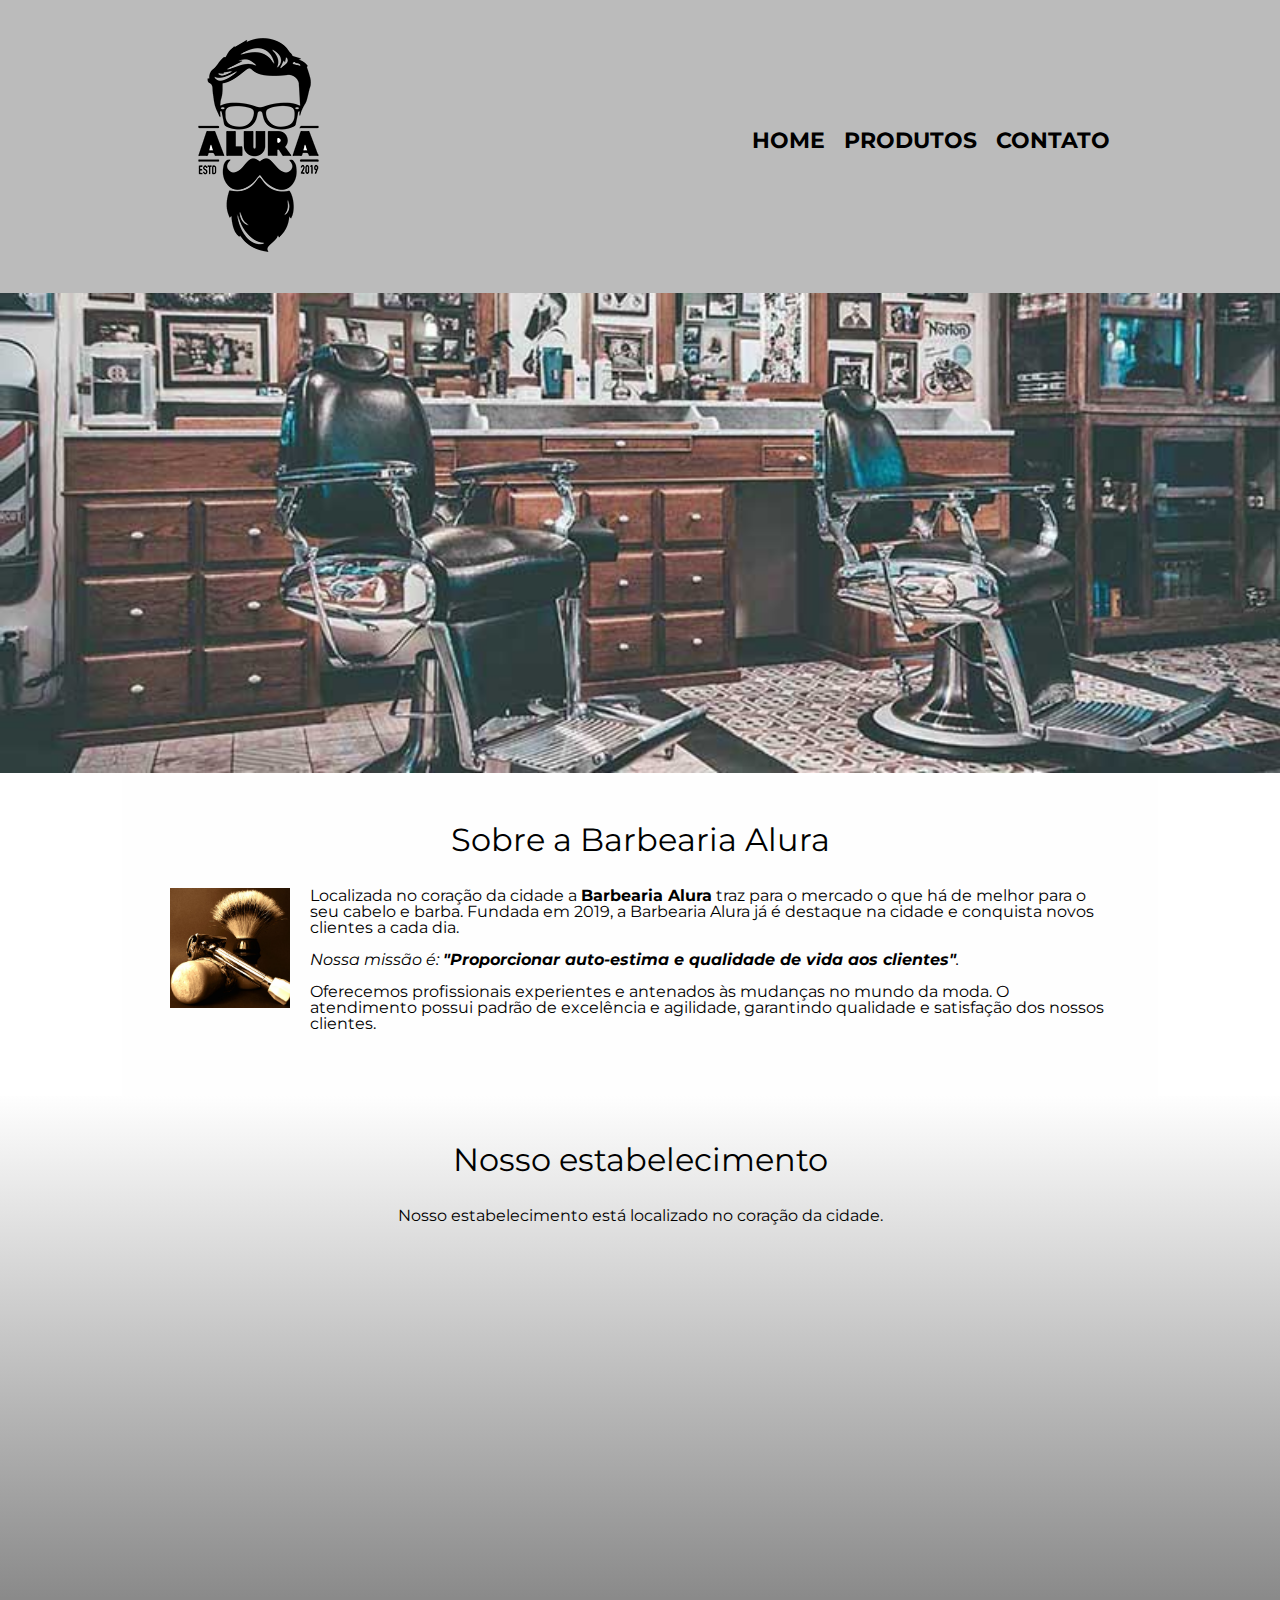
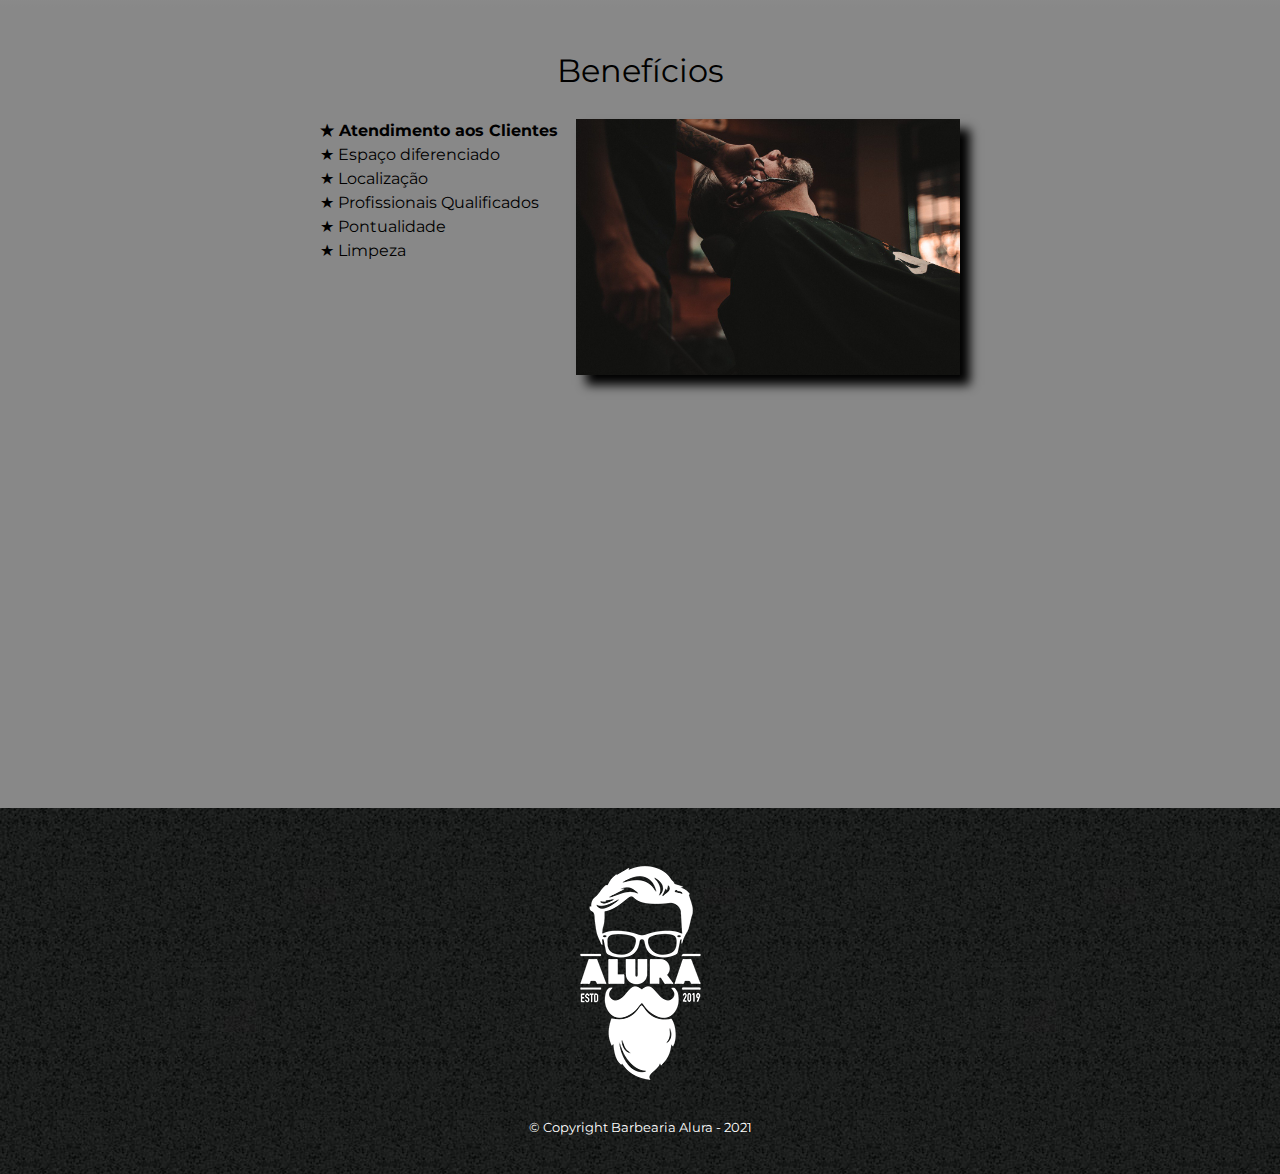
<file: index.html>
<!DOCTYPE html>
<html lang="pt-br">
	<head>
		<meta charset="UTF-8">
		<meta name="viewport" content="width=device-width">
		<title>Barbearia Alura</title>
		<link rel="stylesheet" href="reset.css">
		<link rel="stylesheet" href="style.css">
		<link rel="preconnect" href="https://fonts.googleapis.com">
		<link rel="preconnect" href="https://fonts.gstatic.com" crossorigin>
		<link href="https://fonts.googleapis.com/css2?family=Montserrat&display=swap" rel="stylesheet">
	</head>

	<body>
		<header>
			<div class="caixa">
				<h1><img src="imagens/logo.png">
				<nav>
					<ul>
						<li><a href="index.html">Home</a></li>
						<li><a href="produtos.html">Produtos</a></li>
						<li><a href="contato.html">Contato</a></li>
					</ul>
				</nav>
			</div>
		</header>

		<img class="banner" src="imagens/banner.jpg">

		<main>
			<section class="principal">
				<h2 class="titulo-principal">Sobre a Barbearia Alura</h2>

				<img src="imagens/utensilios.jpg" class="utensilios" alt="Utensílios de um barbeiro">
		 
				<p>Localizada no coração da cidade a <strong>Barbearia Alura</strong> traz para o mercado o que há de melhor para o seu cabelo e barba. Fundada em 2019, a Barbearia Alura já é destaque na cidade e conquista novos clientes a cada dia.</p>

				<p id="missao"><em>Nossa missão é: <strong>"Proporcionar auto-estima e qualidade de vida aos clientes"</strong>.</em></p>

				<p>Oferecemos profissionais experientes e antenados às mudanças no mundo da moda. O atendimento possui padrão de excelência e agilidade, garantindo qualidade e satisfação dos nossos clientes.</p>
			</section>

			<section class="mapa">
				<h3 class="titulo-principal">Nosso estabelecimento</h3>
				<p>Nosso estabelecimento está localizado no coração da cidade.</p>

				<div class="mapa-conteudo">
					<iframe src="https://www.google.com/maps/embed?pb=!1m18!1m12!1m3!1d117041.16047195155!2d-46.45164375675657!3d-23.549175985485753!2m3!1f0!2f0!3f0!3m2!1i1024!2i768!4f13.1!3m3!1m2!1s0x94ce5a2b2ed7f3a1%3A0xab35da2f5ca62674!2sCaelum%20-%20Escola%20de%20Tecnologia!5e0!3m2!1spt-BR!2sbr!4v1631022153249!5m2!1spt-BR!2sbr" width="100%" height="300" style="border:0;" allowfullscreen="" loading="lazy"></iframe>
				</div>
			</section>

			<section class="beneficios">
					<h3 class="titulo-principal">Benefícios</h3>
				<div class="conteudo-beneficios">
					<ul class="lista-beneficios">
						<li class="itens">Atendimento aos Clientes</li>
						<li class="itens">Espaço diferenciado</li>
						<li class="itens">Localização</li>
						<li class="itens">Profissionais Qualificados</li>
						<li class="itens">Pontualidade</li>
						<li class="itens">Limpeza</li>
					</ul><img src="imagens/beneficios.jpg" class="imagem-beneficios">
				</div>				

				<div class="video">
					<iframe width="100%" height="315" src="https://www.youtube.com/embed/wcVVXUV0YUY" title="YouTube video player" frameborder="0" allow="accelerometer; autoplay; clipboard-write; encrypted-media; gyroscope; picture-in-picture" allowfullscreen></iframe>
				</div>
			</section>
		</main>

		<footer>
			<img src="imagens/logo-branco.png">
			<p class="copyright">&copy; Copyright Barbearia Alura - 2021</p>
		</footer>
	</body>

</html>
</file>
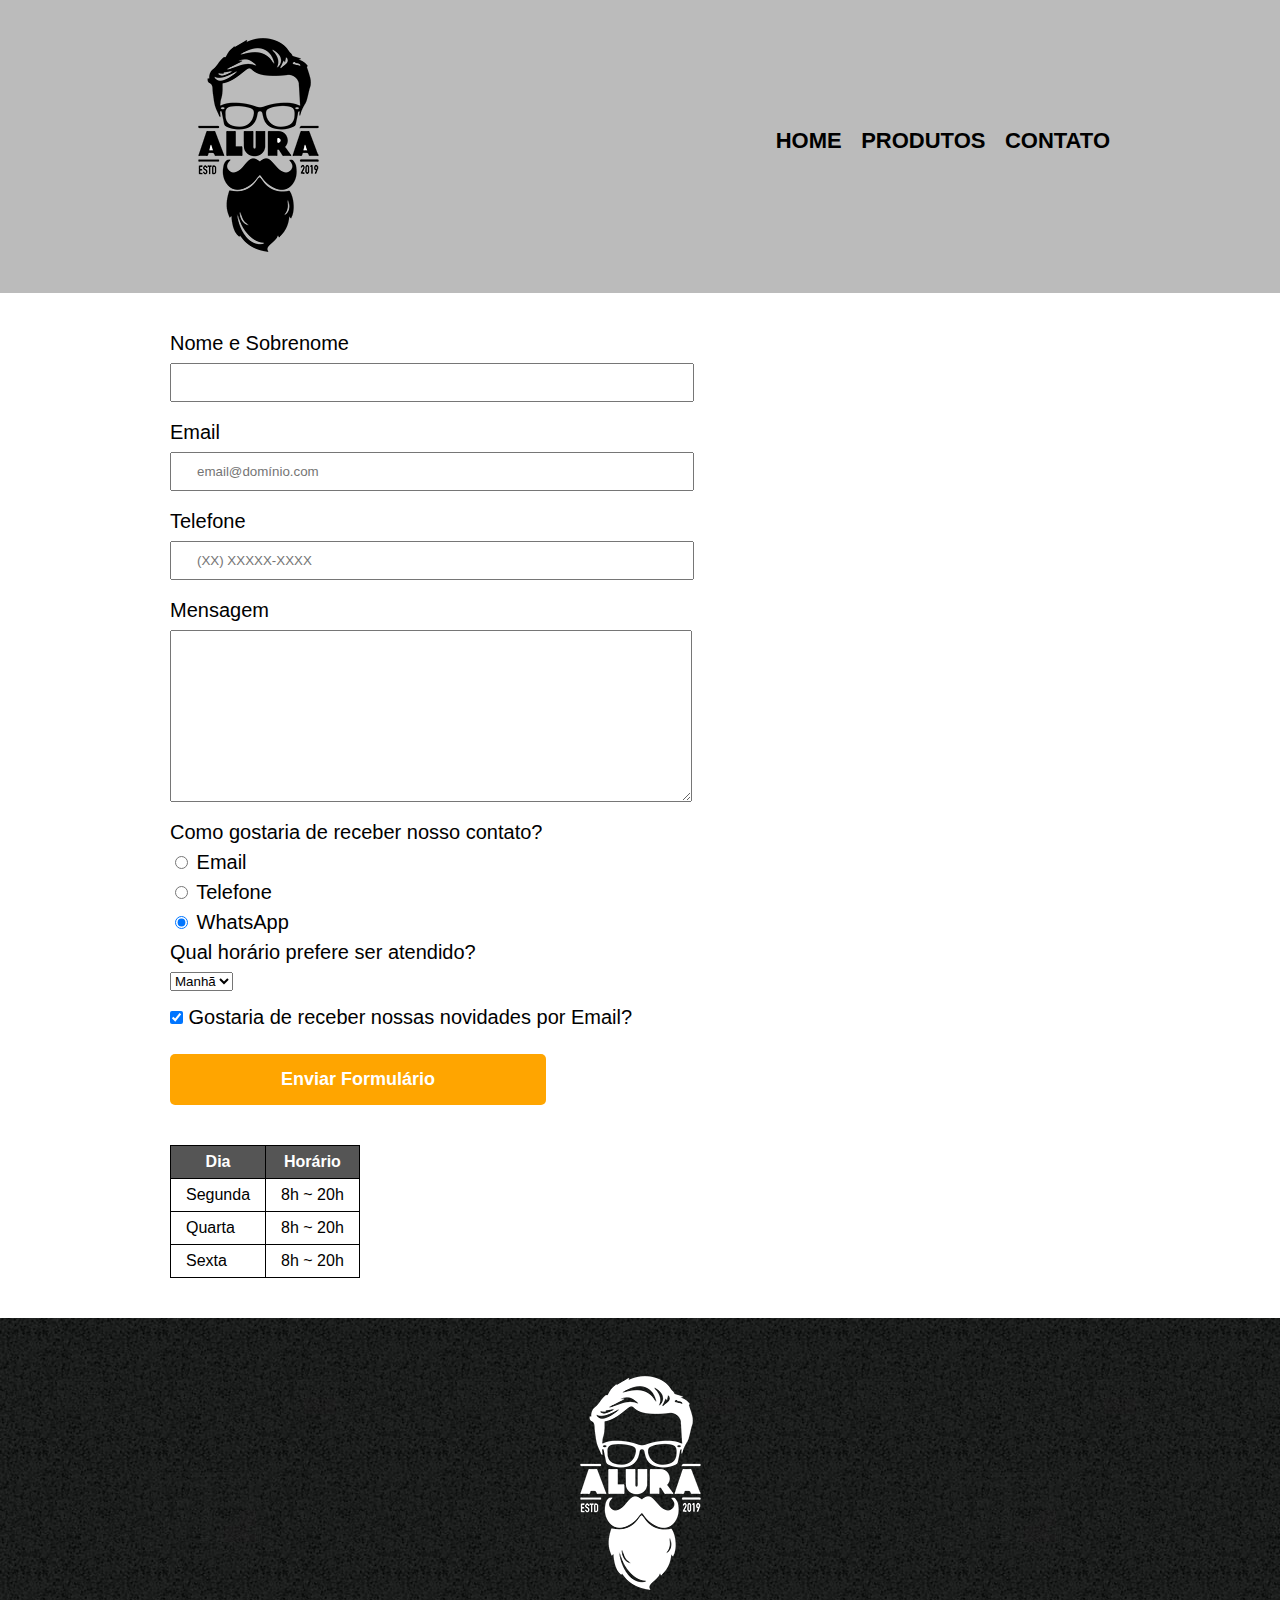
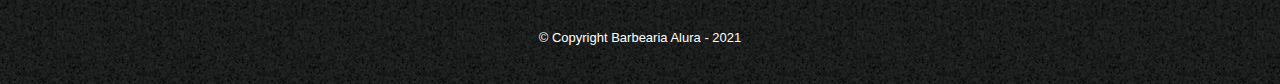
<file: contato.html>
<!DOCTYPE html>
<html>
	<head>
		<meta charset="utf-8">
		<meta name="viewport" content="width=device-width">
		<title>Contato - Barbearia Alura</title>
		<link rel="stylesheet" href="reset.css">
		<link rel="stylesheet" href="style.css">
	</head>
	<body>
		<header>
			<div class="caixa">
				<h1><img src="imagens/logo.png" alt="Logo da Barbearia Alura"></h1>
				<nav>
					<ul>
						<li><a href="index.html">Home</a></li>
						<li><a href="produtos.html">Produtos</a></li>
						<li><a href="contato.html">Contato</a></li>
					</ul>
				</nav>
			</div>
		</header>

		<main>
			<form>
				<label for="nomesobrenome">Nome e Sobrenome</label>
				<input type="text" id="nomesobrenome" class="input-padrao" required>

				<label for="email">Email</label>
				<input type="email" id="email" class="input-padrao" required placeholder="email@domínio.com">

				<label for="telefone">Telefone</label>
				<input type="tel" id="telefone" class="input-padrao" required placeholder="(XX) XXXXX-XXXX">

				<label for="mensagem">Mensagem</label>
				<textarea cols="70" rows="10" id="mensagem" class="input-padrao" required></textarea>

				<fieldset>
					<legend>Como gostaria de receber nosso contato?</legend>

					<label for="radio-email"><input type="radio" name="contato" value="email" id="radio-email"> Email</label>
					
					<label for="radio-telefone"><input type="radio" name="contato" value="telefone" id="radio-telefone"> Telefone</label>
			
					<label for="radio-whatsapp"><input type="radio" name="contato" value="whatsapp" id="radio-whatsapp" checked> WhatsApp</label>
				</fieldset>

				<fieldset>
					<legend>Qual horário prefere ser atendido?</legend>
					
					<select>
						<option>Manhã</option>
						<option>Tarde</option>
						<option>Noite</option>
					</select>
				</fieldset>

				<label><input type="checkbox" class="checkbox" checked> Gostaria de receber nossas novidades por Email?</label>

				<input type="submit" value="Enviar Formulário" class="enviar">

				<table>
					<thead>
						
						<tr>
							<th>Dia</th>
							<th>Horário</th>
						</tr>
					</thead>

					<tbody>
						<tr>
							<td>Segunda</td>
							<td>8h ~ 20h</td>
						</tr>

						<tr>
							<td>Quarta</td>
							<td>8h ~ 20h</td>
						</tr>

						<tr>
							<td>Sexta</td>
							<td>8h ~ 20h</td>
						</tr>
					</tbody>
				</table>
			</form>
		</main>

		<footer>
			<img src="imagens/logo-branco.png" alt="Logo da Barbearia Alura">
			<p class="copyright">&copy; Copyright Barbearia Alura - 2021</p>
		</footer>
	</body>
</html>
</file>
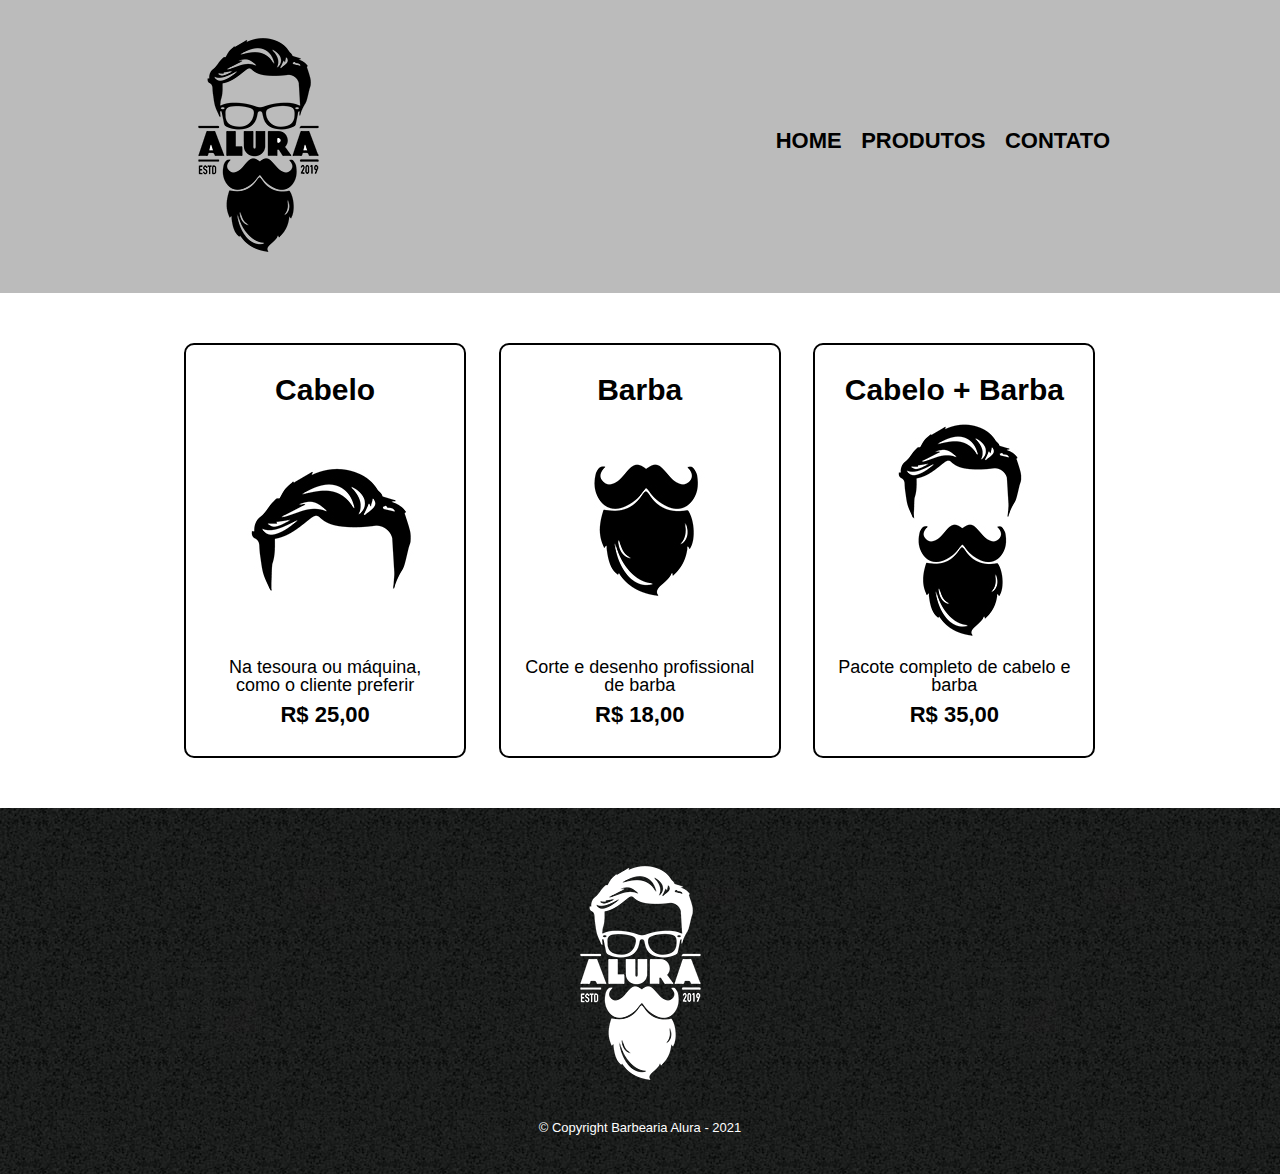
<file: produtos.html>
<!DOCTYPE html>
<html>
	<head>
		<meta charset="utf-8">
		<meta name="viewport" content="width=device-width">
		<title>Produtos - Barbearia Alura</title>
		<link rel="stylesheet" href="reset.css">
		<link rel="stylesheet" href="style.css">
	</head>
	<body>
		<header>
			<div class="caixa">
				<h1><img src="imagens/logo.png"></h1>
				<nav>
					<ul>
						<li><a href="index.html">Home</a></li>
						<li><a href="produtos.html">Produtos</a></li>
						<li><a href="contato.html">Contato</a></li>
					</ul>
				</nav>
			</div>
		</header>

		<main>
			<ul class="produtos">
				<li>
					<h2>Cabelo</h2>
					<img src="imagens/cabelo.jpg">
					<p class="produto-descricao">Na tesoura ou máquina, como o cliente preferir</p>
					<p class="produto-preco">R$ 25,00</p>
				</li>

				<li>
					<h2>Barba</h2>
					<img src="imagens/barba.jpg">
					<p class="produto-descricao">Corte e desenho profissional de barba</p>
					<p class="produto-preco">R$ 18,00</p>
				</li>

				<li>
					<h2>Cabelo + Barba</h2>
					<img src="imagens/cabelo+barba.jpg">
					<p class="produto-descricao">Pacote completo de cabelo e barba</p>
					<p class="produto-preco">R$ 35,00</p>
				</li>
			</ul>
		</main>
		<footer>
			<img src="imagens/logo-branco.png">
			<p class="copyright">&copy; Copyright Barbearia Alura - 2021</p>
		</footer>
	</body>
</html>
</file>
<file: style.css>
/* CSS da página produtos-------------------------------------------- */
body {
	font-family: 'Montserrat', sans-serif;
}

header {
	background: #BBBBBB;
	padding: 20px 0;
}

.caixa {
	width: 940px;
	position: relative;
	margin: 0 auto;
}

nav {
	position: absolute;
	right: 0;
	top: 110px;
}

nav li {
	margin: 0 0 0 15px;
	display: inline;
}

nav a {
	text-decoration: none;
	color: #000000;
	text-transform: uppercase;
	font-weight: bold;
	font-size: 22px;
}

nav a:hover {
	color: #C78C19;
	text-decoration: underline;
}

.produtos {
	width: 940px;
	margin: 0 auto;
	padding: 50px 0;
}

.produtos li {
	display: inline-block;
	text-align: center;
	vertical-align: top;
	width: 30%;
	padding: 30px 20px;
	box-sizing: border-box;
	margin: 0 1.5%;
	border: 2px #000000 solid;
	border-radius: 10px;
}

.produtos li:hover {
	border-color: #C78C19;
}

.produtos li:active {
	border-color: #088C19;
}

.produtos li:hover h2 {
	font-size: 32px;
}

.produtos h2 {
	font-size: 30px;
	font-weight: bold;

}

.produto-descricao {
	font-size: 18px;
}

.produto-preco {
	font-size: 22px;
	font-weight: bold;
	margin-top: 10px;
}

footer {
	text-align: center;
	background: url(imagens/bg.jpg);
	padding: 40px 0;
}

.copyright {
	color: #FFFFFF;
	margin-top: 20px;
	font-size: 13px;
}
/* CSS da página Contatos-------------------------------------------- */

form {
	margin: 40px auto;
	width: 940px;
}

form label, form legend {
	display: block;
	font-size: 20px;
	margin-bottom: 10px;
}

.input-padrao {
	display: block;
	margin-bottom: 20px;
	padding: 10px 25px;
	width: 50%;
}

.checkbox {
	margin: 20px 0;
}

.enviar {
	width: 40%;
	padding: 15px 0;
	font-size: 18px;
	font-weight: bold;
	background: orange;
	color: white;
	border: none;
	border-radius: 5px;
	transition: 1s all;
	cursor: pointer;
}

.enviar:hover {
	background: darkorange;
	transform: scale(1.2);
}

table {
	margin: 40px 0;
}

thead {
	background: #555555;
	color: white;
	font-weight: bold;
}

td, th {
	border: 1px solid #000000;
	padding: 8px 15px;
}

/* CSS da página principal-------------------------------------------- */

.banner {
	width: 100%;
}

.titulo-principal {
	text-align: center;
	font-size: 2em;
	margin: 0 0 1em;
	clear: left;
}

.principal {
	padding: 3em;
	width: 940px;
	margin: 0 auto;
	background: #FEFEFE;
}

.principal p {
	margin: 0 0 1em;
}

.utensilios {
	width: 120px;
	float: left;
	margin: 0 20px 20px 0;
}

.principal strong {
	font-weight: bold;
}

.principal em {
	font-style: italic;
}

.mapa {
	padding: 3em;
	background: linear-gradient(#FEFEFE,#888888);
}

.mapa-conteudo {
	width: 940px;
	margin: 0 auto;
}

.mapa p {
	margin: 2em 0;
	text-align: center;
}

.beneficios {
	padding: 3em;
	background: #888888;
}

.conteudo-beneficios {
	width: 640px;
	margin: 0 auto;
}

.lista-beneficios {
	width: 40%;
	display: inline-block;
	vertical-align: top;
}

.itens{
	line-height: 1.5;
}

.itens:first-child {
	font-weight: bold;
}

.itens:before {
	content: "★ ";
}

.imagem-beneficios {
	width: 60%;
	transition: 400ms;
	box-shadow: 10px 10px 10px #000000;
}

.imagem-beneficios:hover {
	opacity: 70%;
}

.video {
	width: 560px;
	margin: 2em auto;
}



@media screen and (max-width: 480px) {
	.caixa, .principal, .mapa-conteudo, .conteudo-beneficios, .video, .produtos {
		width: auto;
	}

	h1 {
		text-align: center;
	}

	nav {
		position: static ;
	}

	.lista-beneficios, .imagem-beneficios {
		width: 100%;
	}

	.conteudo-beneficios ul {
		padding-bottom: 1em;
	}

	.produtos li {
		width: 95%;
		margin: 0 2.5% 20px 2.5%;
	}

	form {
		width: 95%;
		margin: 40px 2.5% 40px 2.5%;
	}

	.enviar {
		margin-top: 1em;
		width: 60%;
	}
}
</file>
